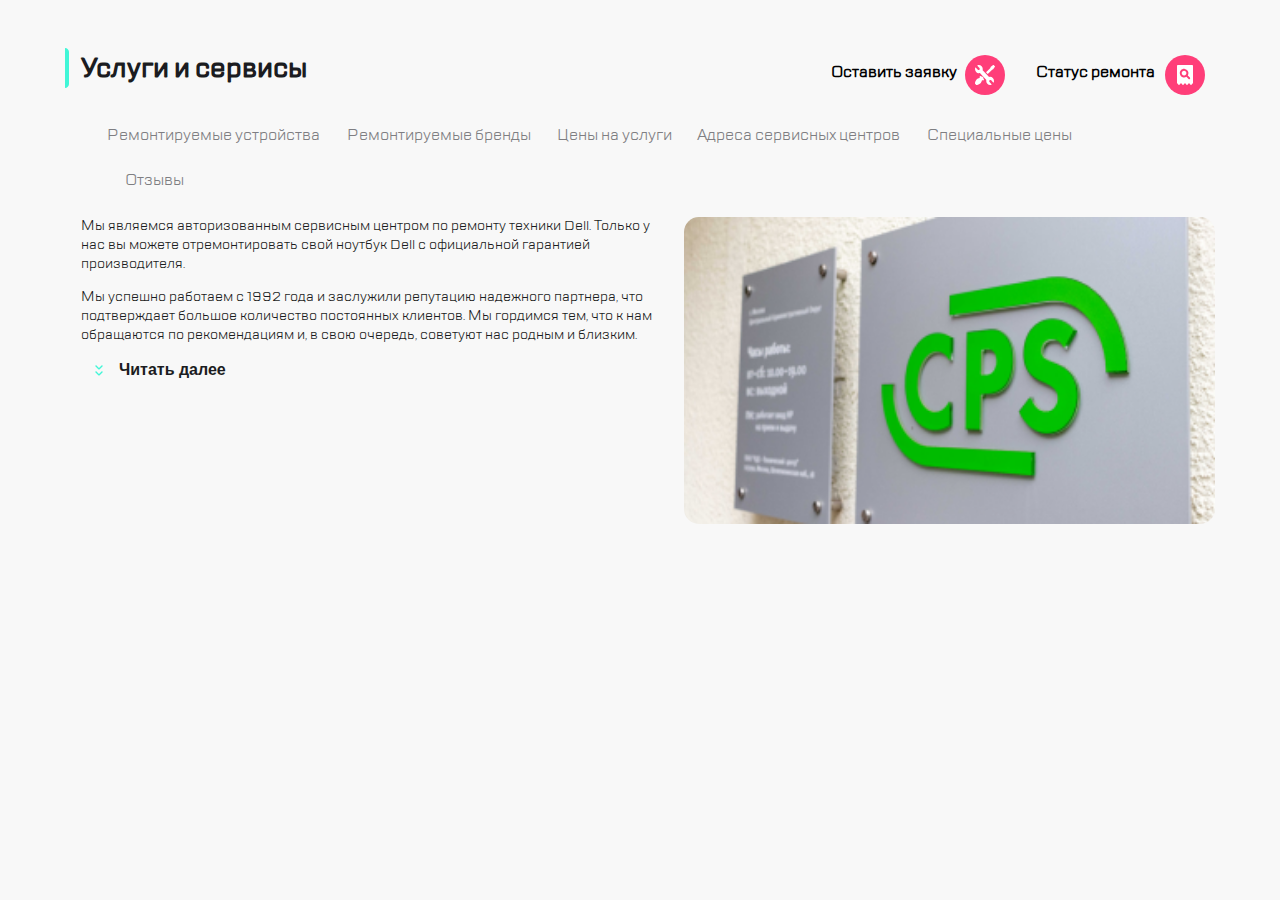
<file: index.html>
<!DOCTYPE html>
<html lang="ru">
<head>
    <meta charset="UTF-8">
    <meta name="viewport" content="width=device-width, initial-scale=1.0">
    <link rel="stylesheet" href="style.css">
    <title>Services</title>
</head>
<body class="body">
    <header class="header">
        <ul class="header__left no-select ul-clear">           
            <li class="header__left-burger">
                <button class="button button-burger"></button>
            </li>            
            <li class="logo header__logo"><img src="images/logo.svg" alt="Логотип компании">
            </li>
        </ul>
        <ul class="header__right-pad no-select ul-clear">
            <li class="header__right-call">
                <button class="button button-call"></button>
            </li>
            <li class="header__right-chat">
                <button class="button button-chat"></button>
            </li>
            <li class="header__right-profile">
                <button class="button button-profile"></button>
            </li>
        </ul>
        <ul class="header__right-mob no-select ul-clear">         
            <li class="header__right-tools">                
                <button class="button button-tools"></button>
            </li>            
            <li class="header__right-search">
                <button class="button button-search"></button>
            </li>
        </ul>
    </header>
    <main>
        <section class="content">
            <div class="content__large-bar">
                <div class="content__name">
                    <img class="content__img" src="images/highlight.svg" alt="">
                    <h1 class="content__name-txt">Услуги и сервисы</h1>
                </div>
                <ul class="content__right-mob no-select ul-clear">            
                    <li class="content__right-tools">       
                        <button class="button button-tools"></button>
                    </li>                                      
                    <li class="content__right-search">
                        <button class="button button-search"></button>
                    </li>  
                </ul>            
            </div>
            <nav>
                <ul class="content__menu no-select ul-clear">
                    <li><a href="#" fo>Ремонтируемые устройства</a></li>
                    <li><a href="#">Ремонтируемые бренды</a></li>
                    <li><a href="#">Цены на услуги</a></li>
                    <li><a href="#">Адреса сервисных центров</a></li>
                    <li><a href="#">Специальные цены</a></li>
                    <li><a href="#">Отзывы</a></li>
                </ul>
            </nav>
            <article class="content__article">
                <div class="content__text">                    
                    <p>Мы являемся авторизованным сервисным центром по ремонту техники Dell. 
                    Только у нас вы можете отремонтировать свой ноутбук Dell с официальной гарантией производителя.
                    </p>
                    <div class="content__full-text">
                        <p>Мы успешно работаем с 1992 года и заслужили 
                        репутацию надежного партнера<span class="content__text-more">, что подтверждает большое количество постоянных клиентов. 
                            Мы гордимся тем, что к нам обращаются по рекомендациям и, 
                            в свою очередь, советуют нас родным и близким.<br></span>
                        <span class="content__text-more-btn">Lorem ipsum dolor sit amet consectetur adipisicing elit. Placeat illum, sunt quidem 
                            non cumque cupiditate atque, eum nisi beatae possimus dolorum cum alias sequi? Eum sit debitis consectetur sequi odit? 
                            Provident deserunt animi, impedit inventore voluptate quo quis sequi excepturi. Dolorum nostrum sed similique exercitationem 
                            est amet omnis ipsa hic placeat voluptatem fugiat, consectetur, perferendis tempore. Voluptatum hic consectetur laudantium 
                            ratione, minus asperiores earum corrupti accusantium quia ex eaque excepturi eum eos veniam iusto optio esse doloremque odio 
                            deleniti omnis aperiam consequuntur nemo dolore. Nemo sint ut debitis? Doloribus iusto vel totam, autem reprehenderit corrupti 
                            cupiditate molestiae consequuntur, architecto porro nihil aliquam earum sapiente quisquam odio deleniti. Expedita tempora possimus 
                            eveniet quo ipsa enim blanditiis adipisci sunt iure at in libero suscipit officiis animi facere commodi dolore, esse dignissimos 
                            temporibus similique, eaque quia debitis? Enim ad maiores earum atque asperiores nihil accusantium vero esse, iste dolorum 
                            laboriosam aut in voluptatem voluptatum repellat molestiae dolore exercitationem, harum voluptate quasi assumenda impedit delectus 
                            perspiciatis amet. Quis sequi omnis delectus minus quam optio ad assumenda, nihil quas nemo tempora magni ullam, numquam repellat, 
                            odit a quibusdam expedita illum. Architecto, quasi. Porro, eveniet autem suscipit error minima, velit ullam cumque fugit praesentium, id in!</span>
                        </p>

                    </div>       
                    <button class="content__button no-select">
                        <span class="content__read-more" >Читать далее</span> 
                    </button>              
                </div>                
                <img class="content__topic-img" src="images/topic-image.png" alt="изображение логотипа компании CPS">                
            </article>
        </section>
    </main>    
</body>
</html>
</file>
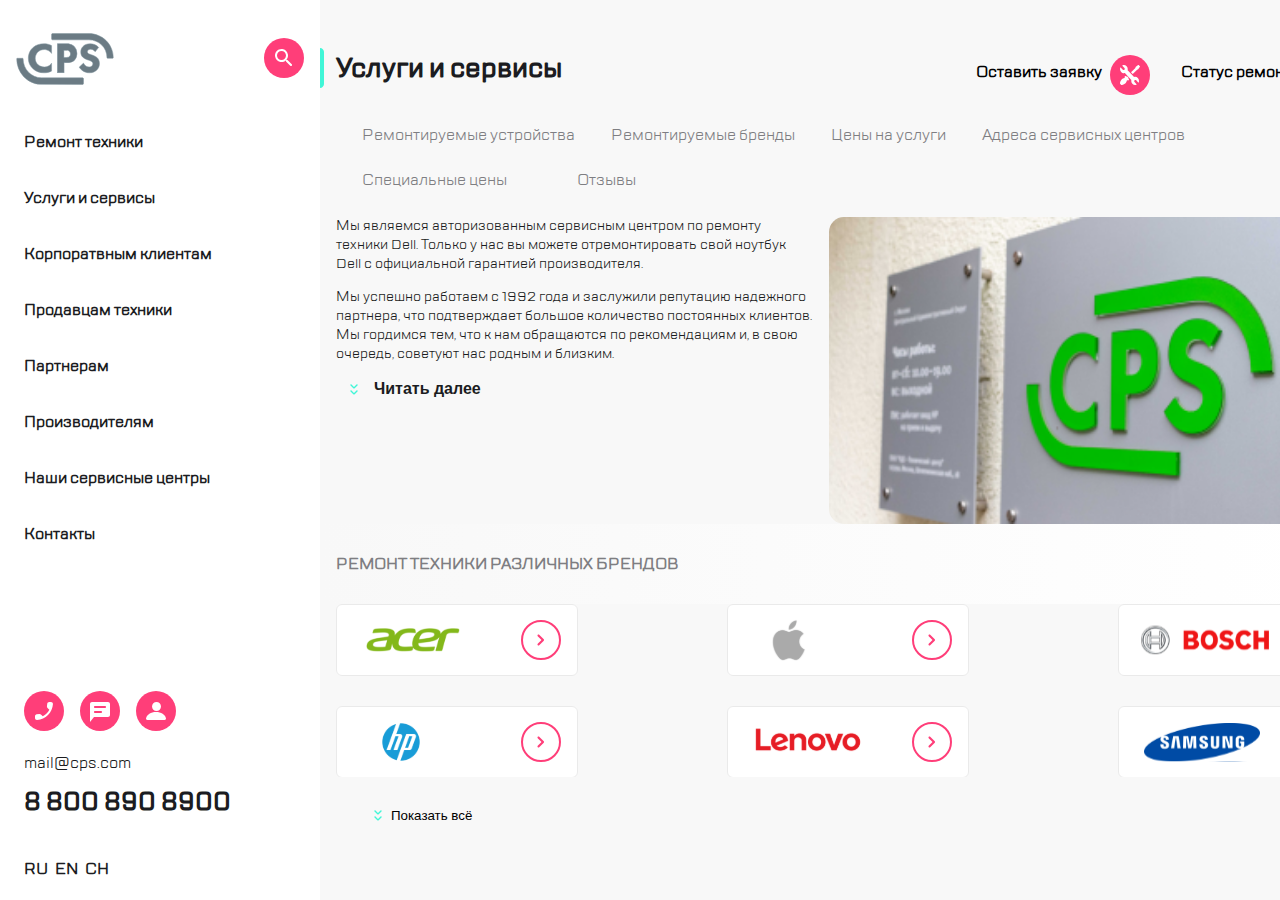
<file: final.html>
<!DOCTYPE html>
<html lang="ru">
<head>
    <meta charset="UTF-8">
    <meta name="viewport" content="width=device-width, initial-scale=1.0">
    <link rel="stylesheet" href="https://cdn.jsdelivr.net/npm/swiper@8/swiper-bundle.min.css" />
    <link rel="stylesheet" href="final.css">
    <script src="https://cdn.jsdelivr.net/npm/swiper@8/swiper-bundle.min.js" defer></script>
    <title>Services</title>
</head>
<body class="body">
    <header class="header">
        <ul class="header__left no-select ul-clear">           
            <li class="header__left-burger">
                <button type="button" onclick="window.menu.showModal()" class="button button-burger hover"></button>
            </li>            
            <li class="logo header__logo"><a class="hover" href="#"><img src="images/logo.svg" alt="Логотип компании"></a>
            </li>
        </ul>
        <ul class="header__right-pad no-select ul-clear">
            <li class="header__right-call">
                <button class="button button-call hover"></button>
            </li>
            <li class="header__right-chat">
                <button class="button button-chat hover"></button>
            </li>
            <li class="header__right-profile">
                <button class="button button-profile hover"></button>
            </li>
        </ul>
        <ul class="header__right-mob no-select ul-clear">         
            <li class="header__right-tools">                
                <button class="button button-tools hover"></button>
            </li>            
            <li class="header__right-search">
                <button class="button button-search hover"></button>
            </li>
        </ul>
    </header>
    <main class="main">
        <section class="content">
            <div class="content__large-bar">
                <div class="content__name">
                    <img class="content__img" src="images/highlight.svg" alt="">
                    <h1 class="content__name-txt">Услуги и сервисы</h1>
                </div>
                <ul class="content__right-mob no-select ul-clear">            
                    <li class="content__right-tools">       
                        <button class="button button-tools hover"></button>
                    </li>                                      
                    <li class="content__right-search">
                        <button class="button button-search hover"></button>
                    </li>  
                </ul>            
            </div>
            <nav>
                <ul class="content__menu no-select ul-clear">
                    <li><a class="content__menu-link hover" href="#" fo>Ремонтируемые устройства</a></li>
                    <li><a class="content__menu-link hover" href="#">Ремонтируемые бренды</a></li>
                    <li><a class="content__menu-link hover" href="#">Цены на услуги</a></li>
                    <li><a class="content__menu-link hover" href="#">Адреса сервисных центров</a></li>
                    <li><a class="content__menu-link hover" href="#">Специальные цены</a></li>
                    <li><a class="content__menu-link hover" href="#">Отзывы</a></li>
                </ul>
            </nav>
            <article class="content__article">
                <div class="content__text">                    
                    <p>Мы являемся авторизованным сервисным центром по ремонту техники Dell. 
                    Только у нас вы можете отремонтировать свой ноутбук Dell с официальной гарантией производителя.
                    </p>
                    <div class="content__full-text">
                        <p>Мы успешно работаем с 1992 года и заслужили 
                        репутацию надежного партнера<span class="content__text-more">, что подтверждает большое количество постоянных клиентов. 
                            Мы гордимся тем, что к нам обращаются по рекомендациям и, 
                            в свою очередь, советуют нас родным и близким.<br></span>
                        <span class="content__text-more-btn">Lorem ipsum dolor sit amet consectetur adipisicing elit. Placeat illum, sunt quidem 
                            non cumque cupiditate atque, eum nisi beatae possimus dolorum cum alias sequi? Eum sit debitis consectetur sequi odit? 
                            Provident deserunt animi, impedit inventore voluptate quo quis sequi excepturi. Dolorum nostrum sed similique exercitationem 
                            est amet omnis ipsa hic placeat voluptatem fugiat, consectetur, perferendis tempore. Voluptatum hic consectetur laudantium 
                            ratione, minus asperiores earum corrupti accusantium quia ex eaque excepturi eum eos veniam iusto optio esse doloremque odio 
                            deleniti omnis aperiam consequuntur nemo dolore. Nemo sint ut debitis? Doloribus iusto vel totam, autem reprehenderit corrupti 
                            cupiditate molestiae consequuntur, architecto porro nihil aliquam earum sapiente quisquam odio deleniti. Expedita tempora possimus 
                            eveniet quo ipsa enim blanditiis adipisci sunt iure at in libero, id in!</span>
                        </p>

                    </div>       
                    <button class="content__button no-select hover">
                        <span class="content__read-more" >Читать далее</span> 
                    </button>              
                </div>                
                <img class="content__topic-img" src="images/topic-image.png" alt="изображение логотипа компании CPS">                
            </article>
        </section>  
        <div>
            <header class="header-swiper"><h1 class="header-swiper__h">Ремонт техники различных брендов</h1></header>
            <div class="content-swiper">    
                <div class="swiper">
                    <ul class="swiper-wrapper ul-clear">
                        <li class="swiper-slide"><button class="button-link hover"></button></li>
                        <li class="swiper-slide"><button class="button-link hover"></button></li>
                        <li class="swiper-slide"><button class="button-link hover"></button></li>
                        <li class="swiper-slide"><button class="button-link hover"></button></li>
                        <li class="swiper-slide"><button class="button-link hover"></button></li>
                        <li class="swiper-slide"><button class="button-link hover"></button></li>
                        <li class="swiper-slide"><button class="button-link hover"></button></li>
                        <li class="swiper-slide"><button class="button-link hover"></button></li>
                        <li class="swiper-slide"><button class="button-link hover"></button></li>
                        <li class="swiper-slide"><button class="button-link hover"></button></li>
                        <li class="swiper-slide"><button class="button-link hover"></button></li>
                    </ul>
                    <div class="swiper-pagination"></div>      
                </div>
                <button onclick="readMore()" class="button-show-more">Показать всё</button>
            </div>
        </div>
    </main>
    <div class="menu">
        <dialog id="menu">
            <header class="menu__header">          
                <button type="button" onclick="window.menu.close()" class="button button-alt-burger"></button>
                <a class="logo menu__logo" href="#">
                    <img src="images/logo.svg" alt="Логотип компании">
                </a>                            
                <button class="button button-alt-search hover"></button>             
            </header>
            <main class="menu__main">
                <nav class="menu__nav">
                    <ul class="menu__list no-select ul-clear">
                        <li class="menu__item"><a class="menu__link hover" href="#">Ремонт техники</a></li>
                        <li class="menu__item"><a class="menu__link hover" href="#">Услуги и сервисы</a></li>
                        <li class="menu__item"><a class="menu__link hover" href="#">Корпоратвным клиентам</a></li>
                        <li class="menu__item"><a class="menu__link hover" href="#">Продавцам техники</a></li>
                        <li class="menu__item"><a class="menu__link hover" href="#">Партнерам</a></li>
                        <li class="menu__item"><a class="menu__link hover" href="#">Производителям</a></li>
                        <li class="menu__item"><a class="menu__link hover" href="#">Наши сервисные центры</a></li>
                        <li class="menu__item"><a class="menu__link hover" href="#">Контакты</a></li>
                    </ul>   
                </nav>
            </main>  
            <footer class="footer">
                <ul class="footer__menu ul-clear">
                    <li class="footer__call"><button class="button button-call hover"></button></li>
                    <li class="footer__chat"><button class="button button-chat hover"></button></li>
                    <li class="footer__profile"><button class="button button-profile hover"></button></li>
                </ul>
                <address class="footer__address">
                    <a class="footer__mail hover" href="mailto: mail@cps.com">mail@cps.com</a><br>
                    <a class="footer__phone hover" href="tel: 88008908900">8 800 890 8900</a>
                </address>
                <ul class="language  ul-clear">
                    <li><a class="language__link hover" href="#">RU</a></li>
                    <li><a class="language__link hover" href="#">EN</a></li>
                    <li><a class="language__link hover" href="#">CH</a></li>
                </ul>
            </footer> 
        </dialog>   
    </div>
    <script src="final.js"></script>  
</body>
</html>
</file>
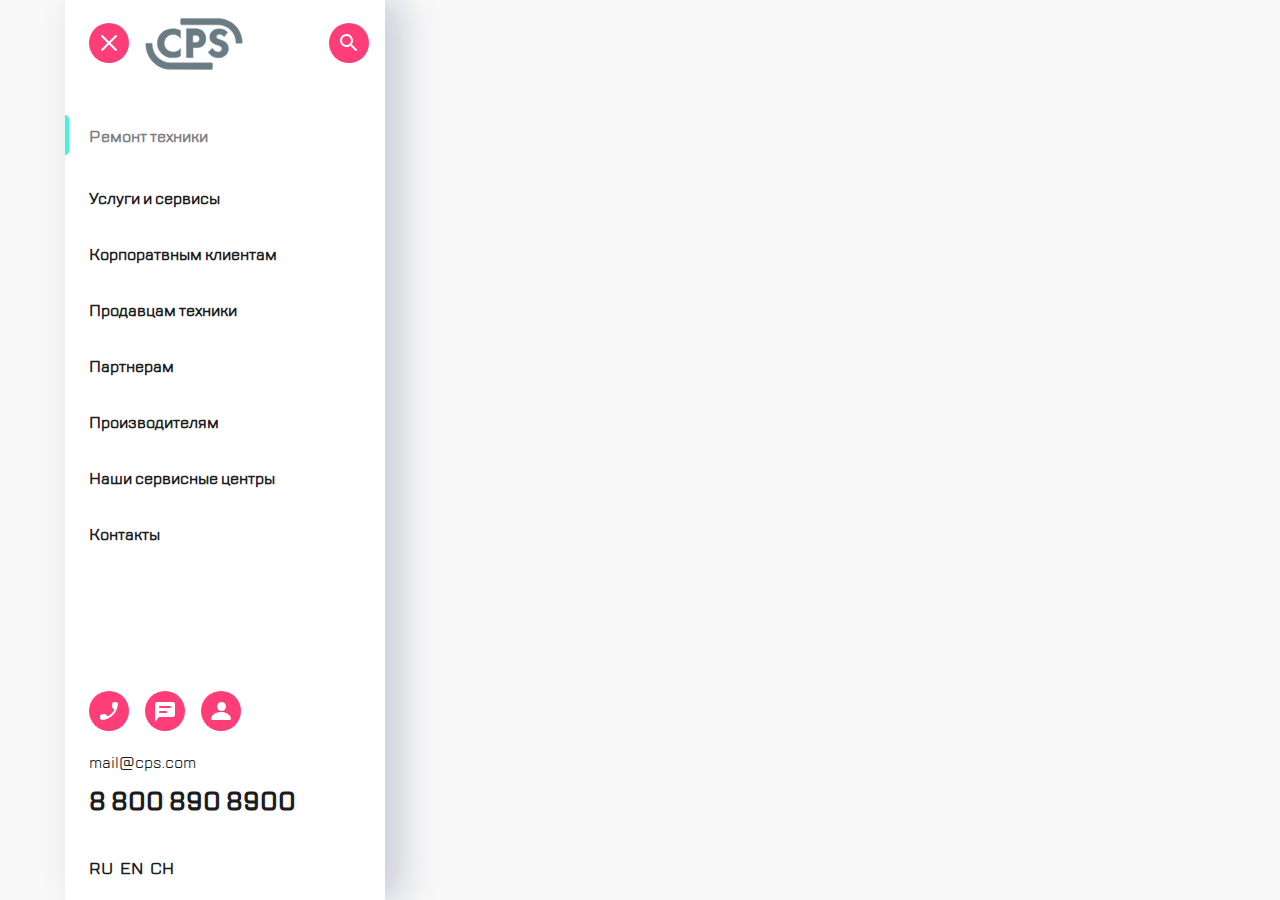
<file: menu.html>
<!DOCTYPE html>
<html lang="ru">
<head>
    <meta charset="UTF-8">
    <meta name="viewport" content="width=device-width, initial-scale=1.0">
    <link rel="stylesheet" href="style.css">
    <title>Menu</title>
</head>
<body class="body">
    <div class="menu">
        <header class="menu__header">          
            <button class="button button-alt-burger"></button>
            <a class="logo menu__logo" href="#">
                <img src="images/logo.svg" alt="Логотип компании">
            </a>                            
            <button class="button button-alt-search"></button>             
        </header>
        <main class="menu__main">
            <div class="menu__name">
                <h1 class="menu__name-txt">Ремонт техники</h1>
            </div>
            <nav class="menu__nav">
                <ul class="menu__list no-select ul-clear">
                    <li class="menu__item"><a class="menu__link" href="#">Услуги и сервисы</a></li>
                    <li class="menu__item"><a class="menu__link" href="#">Корпоратвным клиентам</a></li>
                    <li class="menu__item"><a class="menu__link" href="#">Продавцам техники</a></li>
                    <li class="menu__item"><a class="menu__link" href="#">Партнерам</a></li>
                    <li class="menu__item"><a class="menu__link" href="#">Производителям</a></li>
                    <li class="menu__item"><a class="menu__link" href="#">Наши сервисные центры</a></li>
                    <li class="menu__item"><a class="menu__link" href="#">Контакты</a></li>
                </ul>   
            </nav>
        </main>  
        <footer class="footer">
            <ul class="footer__menu ul-clear">
                <li class="footer__call"><button class="button button-call"></button></li>
                <li class="footer__chat"><button class="button button-chat"></button></li>
                <li class="footer__profile"><button class="button button-profile"></button></li>
            </ul>
            <address class="footer__address">
                <a class="footer__mail" href="mailto: mail@cps.com">mail@cps.com</a><br>
                <a class="footer__phone" href="tel: 88008908900">8 800 890 8900</a>
            </address>
            <ul class="language  ul-clear">
                <li><a class="language__link" href="#">RU</a></li>
                <li><a class="language__link" href="#">EN</a></li>
                <li><a class="language__link" href="#">CH</a></li>
            </ul>
        </footer> 
    </div>   
</body>
</html>
</file>
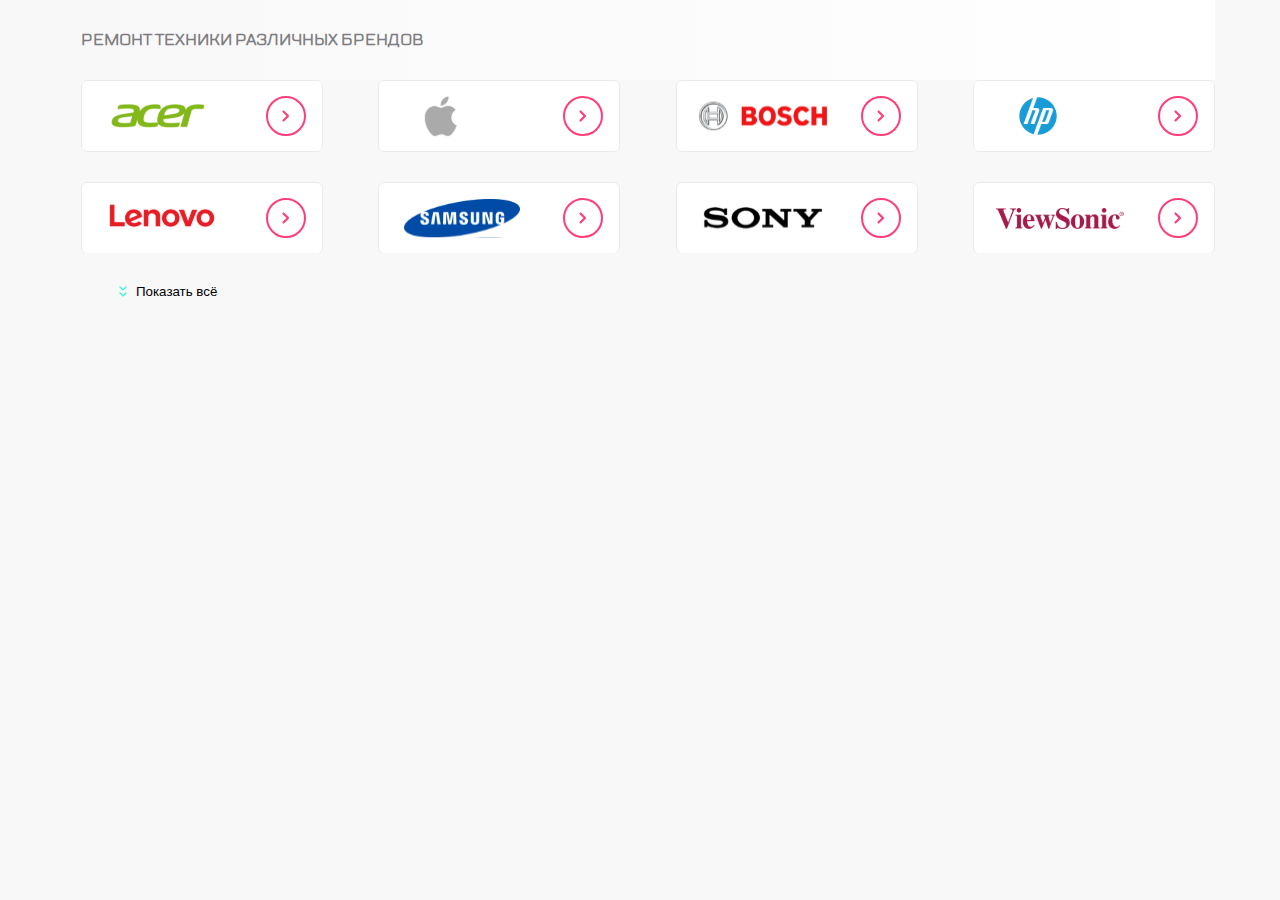
<file: slider.html>
<!DOCTYPE html>
<html lang="ru">

<head>
    <meta charset="utf-8" />
    <title>Swiper/Slider</title>
    <meta name="viewport" content="width=device-width, initial-scale=1, minimum-scale=1, maximum-scale=1" />
    <link rel="stylesheet" href="https://cdn.jsdelivr.net/npm/swiper@8/swiper-bundle.min.css" />
    <link rel="stylesheet" href="style.css">
    <script src="https://cdn.jsdelivr.net/npm/swiper@8/swiper-bundle.min.js" defer></script>
    <script src="script.js"></script>
</head>
<body class="body">
    <header class="header-swiper"><h1 class="header-swiper__h">Ремонт техники различных брендов</h1></header>
    <div class="content-swiper">    
        <div class="swiper">
            <ul class="swiper-wrapper ul-clear">
                <li class="swiper-slide"><button class="button-link"></button></li>
                <li class="swiper-slide"><button class="button-link"></button></li>
                <li class="swiper-slide"><button class="button-link"></button></li>
                <li class="swiper-slide"><button class="button-link"></button></li>
                <li class="swiper-slide"><button class="button-link"></button></li>
                <li class="swiper-slide"><button class="button-link"></button></li>
                <li class="swiper-slide"><button class="button-link"></button></li>
                <li class="swiper-slide"><button class="button-link"></button></li>
                <li class="swiper-slide"><button class="button-link"></button></li>
                <li class="swiper-slide"><button class="button-link"></button></li>
                <li class="swiper-slide"><button class="button-link"></button></li>
            </ul>
            <div class="swiper-pagination"></div>      
        </div>
        <button onclick="readMore()" class="button-show-more">Показать всё</button>
    </div>
</body>
</html>
</file>
<file: style.css>
@font-face {
    font-family: "TTLakes";
    src: url("fonts/TTLakes-Regular.ttf");
}

@font-face {
    font-family: "TTLakes-bold";
    src: url("fonts/TTLakes-Medium.ttf");
}

.body {
    font-family: "TTLakes", sans-serif; 
    margin: 0;
    padding: 0;
    background-color: #F8F8F8;
    min-width: 320px;
}

.ul-clear {
    list-style-type: none;
    margin: 0;
    padding: 0;    
}

.no-select {
    -webkit-user-select: none;
    -moz-user-select: none;
    -ms-user-select: none;
    -o-user-select: none;
    user-select: none;
  }

.header {
    display: flex;
    justify-content: space-between;
    align-items: center;    
    height: 88px; 
    background-color: #fff;
    box-shadow: 0 1px 0 #D9FFF5;
}

.header__left {
    display: flex;
    justify-content: flex-start;
    align-items: center;      
}

.button {
    width: 40px;
    height: 40px;
    border: 0px solid;
    background-color: #FF3E79;
    background-position: center;    
    background-repeat: no-repeat;
    border-radius: 50%;
}

.button:hover, .button:active, button:focus {
    opacity: 0.5;
    transition-duration: 0.2s;  
}

.button-burger {
    background-image: url(images/burger.svg); 
    margin-left: 16px;  
     
}

.logo {
    width: 96.55px;
    height: 50.81px;    
}

.header__logo {
    margin-left: 20px;
}

.header__right-pad {
    display: none;
}

.button-call {
    background-image: url(images/call.svg);
    margin-right: 16px;
}

.button-chat {
    background-image: url(images/chat.svg);
    margin-right: 16px;
}

.button-profile {
    background-image: url(images/profile.svg);
    margin-right: 30px;
}

.header__right-mob {
    display: flex;
    justify-content: flex-end;
    align-items: center;
}

.button-tools {
    background-image: url(images/tools.svg);
    margin-right: 16px;
} 

.button-tools::after {
    content: url(images/divider.svg);
    position: relative;
    width: 2px;
    height: 32px;
    right: 35px;
}

.button-search {
    background-image: url(images/search.svg);
    margin-right: 16px;
} 

/* Основное */
.content {
    display: flex;
    flex-direction: column;
    margin-top: 24px;
}

.content__large-bar {
    display: flex;
    flex-direction: row;
    justify-content: space-between;
}

.content__name {
    display: flex;
    align-items: center;
    margin-bottom: 24px;
    width: 390px;
    height: 40px;
}

.content__img {
    width: 4px;
    height: 40px;
}

.content__name-txt {
    font-family: "TTLakes-bold";
    margin-left: 12px;
    font-size: 27px;
    font-weight: 900;
    color: #1B1C21;
}

.content__menu {
    display: flex;
    font-size: 16px;
    align-items: center;
    white-space: nowrap;
    color: #7E7E82;
    margin-left: 16px;
    margin-right: 16px;
    overflow-x:scroll;
    grid-row: 16px;   
    height: 90px; 
}

.content__menu li:hover, .content__menu li:active, .content__menu li:focus {
    padding: 8px;
    border: 2px solid #B8FFEC;
    border-radius: 10px;
    background-color: #fff;
  
}

.content__menu li, .content__menu li:visited, .content__menu li:disabled {
    padding: 8px;
    border: 2px solid #F8F8F8;
    border-radius: 10px;
    background-color: #F8F8F8;
}

.content__menu::-webkit-scrollbar { display: none; }

.content__menu li:nth-child(1) {
    width: 220px;
    margin-left: 16px;    
}

.content__menu li:nth-child(2) {
    width: 190px;
}

.content__menu li:nth-child(3) {
    width: 120px;
}

.content__menu li:nth-child(4) {
    width: 210px;
}

.content__menu li:nth-child(5) {
    width: 150px;
}

.content__menu li:nth-child(6) {
    width: 60px;
}

.content__menu a:visited, .content__menu a:link {
    color: #7E7E82;
    text-decoration: none;
}

.content__text {
    margin: 16px;
    margin-top: 0;
    font-size: 14px;
    color: #1B1C21;
}

.content__full-text {
    display: none;
}

.content__button {
    display: flex;
    align-items: center; 
    border: none;
    background: none;
    height: 24px;  
    margin-bottom: 16px;
}

.content__button:hover, .content__button:active, .content__button:focus {
    opacity: 0.5;
    transition-duration: 0.2s;  
}

.content__button::before {
    content: url(images/expand.svg);
    width: 24px;
    height: 24px;
}

.content__read-more {
    font-size: 16px;
    font-weight: 600;
    margin-left: 8px;
    color: #1B1C21;
}

.content__topic-img {
    width: 100%;
    height: 100%;
}

.content__text-more {
    display: none;
}

.content__right-mob {
    display: none;
}

@media (min-width: 600px) {
    .button-burger::after {
        content: url(images/divider.svg);
        height: 32px;
        width: 2px;
        margin-left: 50px;
    }
    .header__logo {
        margin-left: 35px;
    }
    .header__right-pad {
        display:flex;
        margin-left: auto;
    
    }
    .content__article {
        display: flex;
        flex-direction: row;
        align-items:flex-start;
    }
    .content__full-text {
        display: block;
    }

    .content__text-more-btn {
        display: none;
    }

    .content__topic-img {
        margin-top: 15px;
        width: 360px;
        height: 208px;
        border-radius: 15px;
    } 
}

@media (min-width: 1050px) {
    .body {        
        max-width: 1150px;
        align-items: center;
        margin-left: auto;
        margin-right: auto;
    }
    .header {
        display: none;   
    }
    .content__topic-img {
        width: 531px;
        height: 307px;
    }
    .content__text-more {
        display: inline;
    }
    .content__large-bar {
        margin-top: 24px;
    }
    .content__large-menu img {
        margin-left: 8px;
        margin-right: 32px;
    }
    .content__article {
        align-items: flex-start;
    }  
    .content__right-mob {
        display: flex;
        justify-content: flex-end;
        align-items:center ;
        margin-bottom: 10px;       
    }
    .button-tools::after {
        content: "Оставить заявку";
        position: relative;
        right: 140px;
        top: 5px;
        font-family: "TTLakes";
        font-size: 16px;
        font-weight: 600;
        white-space: nowrap;
    }
    .button-tools {
        display: flex;
        margin-right: 160px;
    }    
    .button-search::before {
        content: "Статус ремонта";
        position: relative;
        right: 135px;
        top: 5px;      
        font-family: "TTLakes"; 
        font-size: 16px;
        font-weight: 600; 
        white-space: nowrap;
    }
    .button-search {
        display: flex;
        margin-right: 10px;

    }  
    .content__menu {
        display: flex;
        flex-wrap: wrap;
        max-width: 1050px;
    }
    .content__menu li:nth-child(6) {
        margin-left: 34px;
    }    
}

 /*
 Страница меню
 */
 .menu {
    display: flex;
    flex-direction: column;
    margin-right: auto;
    padding: 0;
    width: 320px;
    min-height: 100vh;
    background-color: #fff;
    box-shadow: 16px 0 35px 0 rgba(14, 24, 80, 0.2);    
}

.menu__name-txt {
    font-family: "TTLakes";
    margin-left: 20px;
    font-size: 16px;
    font-weight: 600;
    color: #7E7E82;
}

.menu__header {
    display: flex;
    justify-content: space-between;
    align-items: center;
    margin-top: 18px;
    margin-bottom: 46px;

}

.button-alt-burger {
    background-image: url(images/alt_burger.svg);
    margin-left: 24px;
    
}

.button-alt-search {
    background-image: url(images/alt-search.svg);
    margin-right: 16px;  
    margin-left: auto;
}

.menu__logo {
    margin-left: 16px;
}

.menu__logo:hover, .menu__logo:active, .menu__logo:focus{
    opacity: 0.6;
    transition-duration: 0.5s;
} 

.menu__item {
    margin-bottom: 32px;
    margin-left: 24px;
    color: #1B1C21;
    font-weight: 600;
    line-height: 24px;
}

.menu__link{
    text-decoration: none;
    color: #1B1C21;
}


.menu__link:hover, .menu__link:active, .menu__link:focus{
    opacity: 0.5;
    transition-duration: 0.2s;  
} 

.menu__name {
    display: flex;
    width: 390px;
    height: 40px;
    margin-bottom: 32px;
}

.menu__name::before {
    content: url(images/highlight.svg);
    width: 4px;
    height: 32px;    
}

.menu__img {
    width: 4px;
    height: 40px;
}

.footer {
    display: flex;
    flex-direction: column;
    margin-left: 24px;
    margin-top: auto;
    margin-bottom: 20px;
}

.footer__menu {
    display: flex;
    margin-bottom: 16px;
}

.footer__mail {
    display: inline-block;
    text-decoration: none;    
    font-style: normal;
    color: #1B1C21;
    font-weight: 500;
    margin-bottom: 12px;
}

.footer__phone {
    font-size: 24px;    
    font-style: normal;
    text-decoration: none;
    color: #1B1C21;
    font-family: "TTLakes-bold";
    font-weight: 900;
}

.language {
    display: flex;
    gap: 7px;
    margin-top: 40px;
}

.language__link {
    text-decoration: none;
    color: #1B1C21;
    font-weight: 600;
}

.language__link:hover, .language__link:active, .language__link:focus {
    color: #7E7E82;
} 

.footer__mail:hover, .footer__mail:active, .footer__mail:focus, 
.footer__phone:hover, .footer__phone:active, .footer__phone:focus{
    color: #7E7E82;
} 


/* 
Swiper menu etc...
*/

.content-swiper {
    margin-left: 16px;
    display: flex;
    flex-direction: column;
    gap: 16px;
    align-items: flex-start;
  }
  
.header-swiper { 
    padding-left: 16px;
    align-content: center;
    height: 80px;
    background: linear-gradient(90deg, #F8F8F8, #FFFFFF);
}

.header-swiper__h {
    font-family: "TTLakes";
    text-transform: uppercase;
    font-size: 16px;
    color: #7E7E82;
    font-weight: 600;
}

.swiper {
    width: 100%;
    height: 100%;    

}
.swiper-slide {
    text-align: center;
    font-size: 18px;    
    display: flex;
    justify-content: flex-end;
    align-items: center;
    border: 1px solid #EAEAEA;
    border-radius: 6px;   
    width: 240px;
    height: 70px;
    background-repeat: no-repeat;
    background-position: 20% 50%;
    background-color: #ffffff;
}

.swiper-slide:nth-child(1) {
    background-image: url(images/brends/acer.svg);
}

.swiper-slide:nth-child(2) {
    background-image: url(images/brends/apple.svg);
}

.swiper-slide:nth-child(3) {
    background-image: url(images/brends/bosh.svg);
}

.swiper-slide:nth-child(4) {
    background-image: url(images/brends/hp.svg);
}

.swiper-slide:nth-child(5) {
    background-image: url(images/brends/lenovo.svg);
}

.swiper-slide:nth-child(6) {
    background-image: url(images/brends/samsung.svg);
}

.swiper-slide:nth-child(7) {
    background-image: url(images/brends/sony.svg);
}

.swiper-slide:nth-child(8) {
    background-image: url(images/brends/view.svg);
}

.swiper-slide:nth-child(9) {
    background-image: url(images/brends/acer.svg);
}

.swiper-slide:nth-child(10) {
    background-image: url(images/brends/acer.svg);
}

.swiper-slide:nth-child(11) {
    background-image: url(images/brends/acer.svg);
}


.button-link {
    background: url(images/brends/brand-link.svg) no-repeat center;
    width: 40px; 
    height: 40px;
    margin-right: 16px;
    border: 2px solid #FF3E79;
    border-radius: 50%;
}
  
.button-link:hover, .button-link:active, .button-link:focus {
    opacity: 0.5;
    transition-duration: 0.2s;  
}
  
.button-show-more {
    display: flex;
    align-items: center; 
    padding-left: 25px;
    border: none;
    background: none;
    width: 124px;
    height: 24px;
    margin-left: 30px;
    background-image: url(images/expand.svg);
    background-repeat: no-repeat;
}
  
@media screen and (max-width: 768px) {
    .swiper-wrapper {
        display: flex;
        max-width: 768px;
        height: 100px;
        margin-left: 16px;
        margin-right: 16px;
        margin-bottom: 10px;
    }
    .button-show-more {
        display: none;
    }
}
  
@media screen and (min-width: 769px) {
    .swiper-wrapper {
        display: flex;
        justify-content: space-between;
        flex-wrap: wrap;
        gap: 30px;     
        height: 173px;      
        margin-bottom: 10px;
        overflow: hidden;
    }
}
</file>
<file: final.css>
@font-face {
    font-family: "TTLakes";
    src: url("fonts/TTLakes-Regular.ttf");
}

@font-face {
    font-family: "TTLakes-bold";
    src: url("fonts/TTLakes-Medium.ttf");
}

.body {
    font-family: "TTLakes", sans-serif; 
    margin: 0;
    padding: 0;
    background-color: #F8F8F8;
    min-width: 320px;
}

.ul-clear {
    list-style-type: none;
    margin: 0;
    padding: 0;    
}

.no-select {
    -webkit-user-select: none;
    -moz-user-select: none;
    -ms-user-select: none;
    -o-user-select: none;
    user-select: none;
}

.hover:hover, .hover:active{
opacity: 0.5;
transition-duration: 0.2s;  
}

.header {
    display: flex;
    justify-content: space-between;
    align-items: center;    
    height: 88px; 
    background-color: #fff;
    box-shadow: 0 1px 0 #D9FFF5;
}

.header__left {
    display: flex;
    justify-content: flex-start;
    align-items: center;      
}

.button {
    width: 40px;
    height: 40px;
    border: 0px solid;
    background-color: #FF3E79;
    background-position: center;    
    background-repeat: no-repeat;
    border-radius: 50%;
}

.button-burger {
    background-image: url(images/burger.svg); 
    margin-left: 16px;  
}

.logo {
    width: 96.55px;
    height: 50.81px;    
}

.header__logo {
    margin-left: 20px;
}

.header__right-pad {
    display: none;
}

.button-call {
    background-image: url(images/call.svg);
    margin-right: 16px;
}

.button-chat {
    background-image: url(images/chat.svg);
    margin-right: 16px;
}

.button-profile {
    background-image: url(images/profile.svg);
    margin-right: 30px;
}

.header__right-mob {
    display: flex;
    justify-content: flex-end;
    align-items: center;
}

.button-tools {
    background-image: url(images/tools.svg);
    margin-right: 16px;
} 

.button-tools::after {
    content: url(images/divider.svg);
    position: relative;
    width: 2px;
    height: 32px;
    right: 35px;
}

.button-search {
    background-image: url(images/search.svg);
    margin-right: 16px;
} 

/* Основное */
.content {
    display: flex;
    flex-direction: column;
    margin-top: 24px;
}

.content__large-bar {
    display: flex;
    flex-direction: row;
    justify-content: space-between;
}

.content__name {
    display: flex;
    align-items: center;
    margin-bottom: 24px;
    width: 390px;
    height: 40px;
}

.content__img {
    width: 4px;
    height: 40px;
}

.content__name-txt {
    font-family: "TTLakes-bold";
    margin-left: 12px;
    font-size: 27px;
    font-weight: 900;
    color: #1B1C21;
}

.content__menu {
    display: flex;
    font-size: 16px;
    align-items: center;
    white-space: nowrap;
    color: #7E7E82;
    margin-left: 16px;
    margin-right: 16px;
    overflow-x:scroll;
    grid-row: 16px;   
    height: 90px; 
}

.content__menu-link:focus {
    padding: 8px;
    border: 2px solid #B8FFEC;
    border-radius: 10px;
    background-color: #fff;
}

.content__menu-link {
    padding: 8px;
    border: 2px solid #F8F8F8;
    border-radius: 10px;
    background-color: #F8F8F8;
    color: #7E7E82;
    text-decoration: none;
}

.content__menu::-webkit-scrollbar { display: none; }

.content__menu-link:nth-child(1) {
    width: 220px;
    margin-left: 16px;    
}

.content__menu-link:nth-child(2) {
    width: 190px;
}

.content__menu-link:nth-child(3) {
    width: 120px;
}

.content__menu-link:nth-child(4) {
    width: 210px;
}

.content__menu-link:nth-child(5) {
    width: 150px;
}

.content__menu-link:nth-child(6) {
    width: 60px;
}

.content__text {
    margin: 16px;
    margin-top: 0;
    font-size: 14px;
    color: #1B1C21;
}

.content__full-text {
    display: none;
}

.content__button {
    display: flex;
    align-items: center; 
    border: none;
    background: none;
    height: 24px;  
    margin-bottom: 16px;
}

.content__button::before {
    content: url(images/expand.svg);
    width: 24px;
    height: 24px;
}

.content__read-more {
    font-size: 16px;
    font-weight: 600;
    margin-left: 8px;
    color: #1B1C21;
}

.content__topic-img {
    width: 100%;
    height: 100%;
}

.content__text-more {
    display: none;
}

.content__right-mob {
    display: none;
}

/*
 Страница меню
 */
#menu {
    flex-direction: column;
    margin: 0;
    margin-right: auto;
    padding: 0;
    width: 320px;
    min-height: 100vh;
    background-color: #fff; 
    border: none;
}

#menu[open] {
    display: flex;
}

#menu::backdrop {
    backdrop-filter: blur(5px);
}

#menu::-webkit-scrollbar { display: none; };

.menu__name-txt {
    font-family: "TTLakes";
    margin-left: 20px;
    font-size: 16px;
    font-weight: 600;
    color: #7E7E82;
}

.menu__header {
    display: flex;
    justify-content: space-between;
    align-items: center;
    margin-top: 33px;
    margin-bottom: 46px;
}

.button-alt-burger {
    background-image: url(images/alt_burger.svg);
    margin-left: 24px;
}

.button-alt-search {
    background-image: url(images/alt-search.svg);
    margin-right: 16px;  
    margin-left: auto;
}

.menu__logo {
    margin-left: 16px;
}

.menu__logo:hover, .menu__logo:active{
    opacity: 0.6;
    transition-duration: 0.5s;
} 

.menu__item {
    position: relative;
    margin-bottom: 32px;
    margin-left: 24px;
    color: #1B1C21;
    font-weight: 600;
    line-height: 24px;
}

.menu__link{
    text-decoration: none;
    color: #1B1C21;
}

.menu__link:focus {
    color: #7E7E82;
}

.menu__link:focus::before {
    content: url(images/highlight.svg);
    width: 4px;
    height: 32px;    
    position: absolute;
    left: -24px;
    top: -10px;
}

.footer {
    display: flex;
    flex-direction: column;
    margin-left: 24px;
    margin-top: auto;
    margin-bottom: 20px;
}

.footer__menu {
    display: flex;
    margin-bottom: 16px;
}

.footer__mail {
    display: inline-block;
    text-decoration: none;    
    font-style: normal;
    color: #1B1C21;
    font-weight: 500;
    margin-bottom: 12px;
}

.footer__phone {
    font-size: 24px;    
    font-style: normal;
    text-decoration: none;
    color: #1B1C21;
    font-family: "TTLakes-bold";
    font-weight: 900;
}

.language {
    display: flex;
    gap: 7px;
    margin-top: 40px;
}

.language__link {
    text-decoration: none;
    color: #1B1C21;
    font-weight: 600;
}

.language__link:focus {
    color: #7E7E82;
} 

.footer__mail:focus, .footer__phone:focus{
    color: #7E7E82;
} 


/* 
Swiper menu etc...
*/
.content-swiper {
    margin-left: 16px;
    display: flex;
    flex-direction: column;
    gap: 16px;
    align-items: flex-start;
    margin-bottom: 30px;
}
  
.header-swiper { 
    padding-left: 16px;
    align-content: center;
    height: 80px;
    background: linear-gradient(90deg, #F8F8F8, #FFFFFF);
}

.header-swiper__h {
    font-family: "TTLakes";
    text-transform: uppercase;
    font-size: 16px;
    color: #7E7E82;
    font-weight: 600;
}

.swiper {
    width: 100%;
    height: 100%;    

}
.swiper-slide {
    text-align: center;
    font-size: 18px;    
    display: flex;
    justify-content: flex-end;
    align-items: center;
    border: 1px solid #EAEAEA;
    border-radius: 6px;   
    width: 240px;
    height: 70px;
    background-repeat: no-repeat;
    background-position: 20% 50%;
    background-color: #ffffff;
}

.swiper-slide:nth-child(1) {
    background-image: url(images/brends/acer.svg);
}

.swiper-slide:nth-child(2) {
    background-image: url(images/brends/apple.svg);
}

.swiper-slide:nth-child(3) {
    background-image: url(images/brends/bosh.svg);
}

.swiper-slide:nth-child(4) {
    background-image: url(images/brends/hp.svg);
}

.swiper-slide:nth-child(5) {
    background-image: url(images/brends/lenovo.svg);
}

.swiper-slide:nth-child(6) {
    background-image: url(images/brends/samsung.svg);
}

.swiper-slide:nth-child(7) {
    background-image: url(images/brends/sony.svg);
}

.swiper-slide:nth-child(8) {
    background-image: url(images/brends/view.svg);
}

.swiper-slide:nth-child(9) {
    background-image: url(images/brends/acer.svg);
}

.swiper-slide:nth-child(10) {
    background-image: url(images/brends/acer.svg);
}

.swiper-slide:nth-child(11) {
    background-image: url(images/brends/acer.svg);
}


.button-link {
    background: url(images/brends/brand-link.svg) no-repeat center;
    width: 40px; 
    height: 40px;
    margin-right: 16px;
    border: 2px solid #FF3E79;
    border-radius: 50%;
}
  
.button-show-more {
    display: flex;
    align-items: center; 
    padding-left: 25px;
    border: none;
    background: none;
    width: 124px;
    height: 24px;
    margin-left: 30px;
    background-image: url(images/expand.svg);
    background-repeat: no-repeat;
}
  
@media screen and (max-width: 768px) {
    .swiper-wrapper {
        display: flex;
        max-width: 768px;
        height: 100px;
        margin-left: 16px;
        margin-right: 16px;
        margin-bottom: 10px;
    }
    .button-show-more {
        display: none;
    }
}
  
@media screen and (min-width: 768px) {
    .swiper-wrapper {
        display: flex;
        justify-content: space-between;
        flex-wrap: wrap;
        gap: 30px;     
        height: 173px;      
        margin-bottom: 10px;
        overflow: hidden;
    }
}

@media (min-width: 600px) {
    .button-burger::after {
        content: url(images/divider.svg);
        height: 32px;
        width: 2px;
        margin-left: 50px;
    }
    .header__logo {
        margin-left: 35px;
    }
    .header__right-pad {
        display:flex;
        margin-left: auto;
    
    }
    .content__article {
        display: flex;
        flex-direction: row;
        align-items:flex-start;
    }
    .content__full-text {
        display: block;
    }

    .content__text-more-btn {
        display: none;
    }

    .content__topic-img {
        margin-top: 15px;
        width: 360px;
        height: 208px;
        border-radius: 15px;
    } 
}

@media (min-width: 1050px) {
    .body {    
        display: flex;
        flex-direction: row-reverse;
        justify-content: center;    
        max-width: 1440px;
        min-width: 1360px;
        align-items: center;
        margin-left: auto;
        margin-right: auto;
    }
    .header {
        display: none;   
    }
    .content__topic-img {
        width: 531px;
        height: 307px;
    }
    .content__text-more {
        display: inline;
    }
    .content__large-bar {
        margin-top: 24px;
    }
    .content__large-menu img {
        margin-left: 8px;
        margin-right: 32px;
    }
    .content__article {
        align-items: flex-start;
    }  
    .content__right-mob {
        display: flex;
        justify-content: flex-end;
        align-items:center ;
        margin-bottom: 10px;       
    }
    .button-tools::after {
        content: "Оставить заявку";
        position: relative;
        right: 140px;
        top: 5px;
        font-family: "TTLakes";
        font-size: 16px;
        font-weight: 600;
        white-space: nowrap;
    }
    .button-tools {
        display: flex;
        margin-right: 160px;
    }    
    .button-search::before {
        content: "Статус ремонта";
        position: relative;
        right: 135px;
        top: 5px;      
        font-family: "TTLakes"; 
        font-size: 16px;
        font-weight: 600; 
        white-space: nowrap;
    }
    .button-search {
        display: flex;
        margin-right: 10px;

    }  
    .content__menu {
        display: flex;
        flex-wrap: wrap;
        max-width: 1050px;
    }
    .content__menu li:nth-child(6) {
        margin-left: 34px;
    }    
    .main {
        max-width: 1120px;
        margin-left: auto;
        margin-right: auto;
        align-self: baseline;
    }
    #menu{
        display: flex;
        position: static;
        border: none;
        max-height: 900px;
        box-shadow: none;
    }
    .button-alt-burger:first-child {
        display: none;
    }
}
</file>
